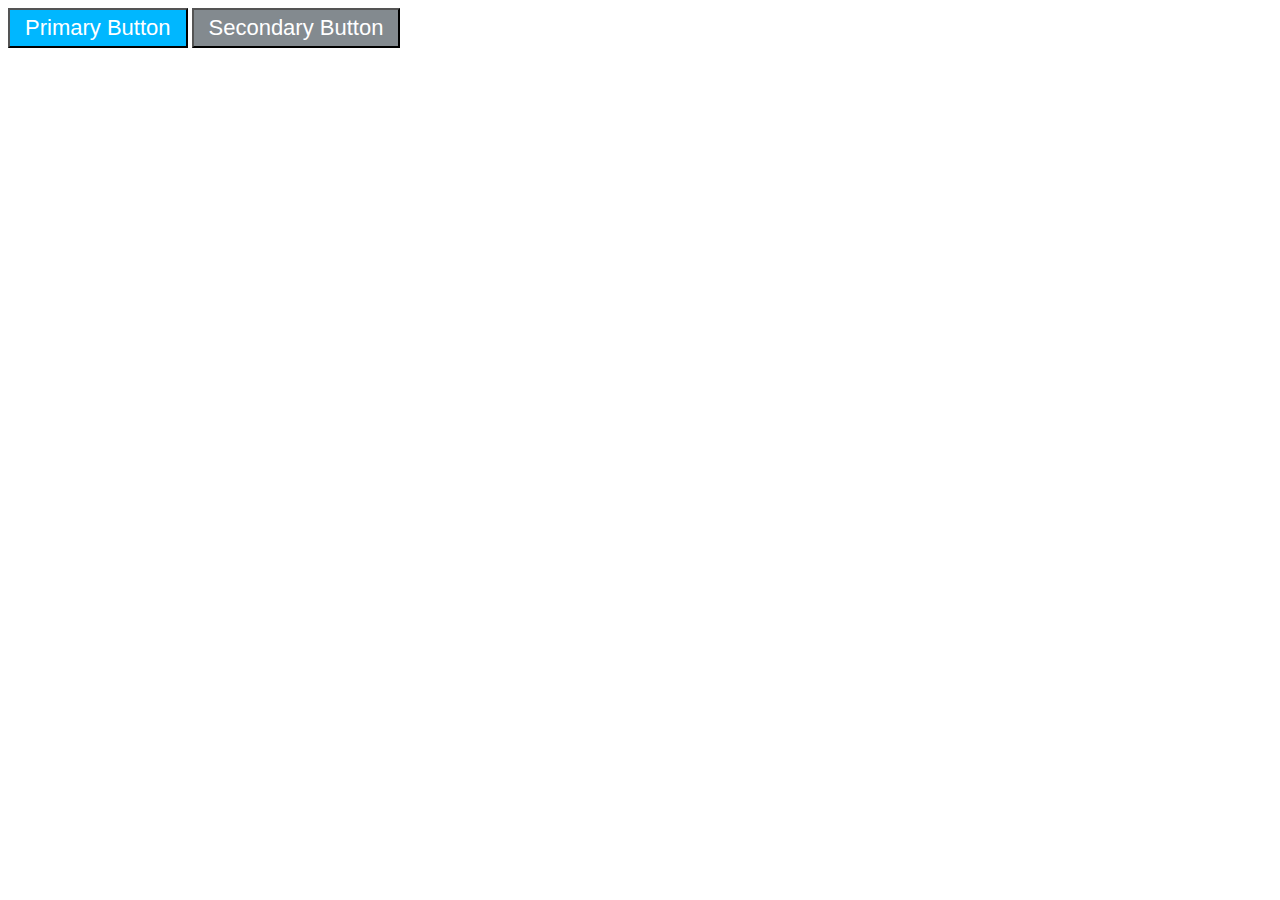
<file: ADVANCED CSS ASSIGNMENT/question1/index.html>
<!DOCTYPE html>
<html lang="en">
<head>
    <meta charset="UTF-8">
    <meta name="viewport" content="width=device-width, initial-scale=1.0">
    <title>VAR FUNCTION</title>
    <link rel="stylesheet" href="style.css">
</head>
<body>
    <button id="primaryBtn">Primary Button</button>
    <button id="secondryBtn">Secondary Button</button>
</body>
</html>
</file>
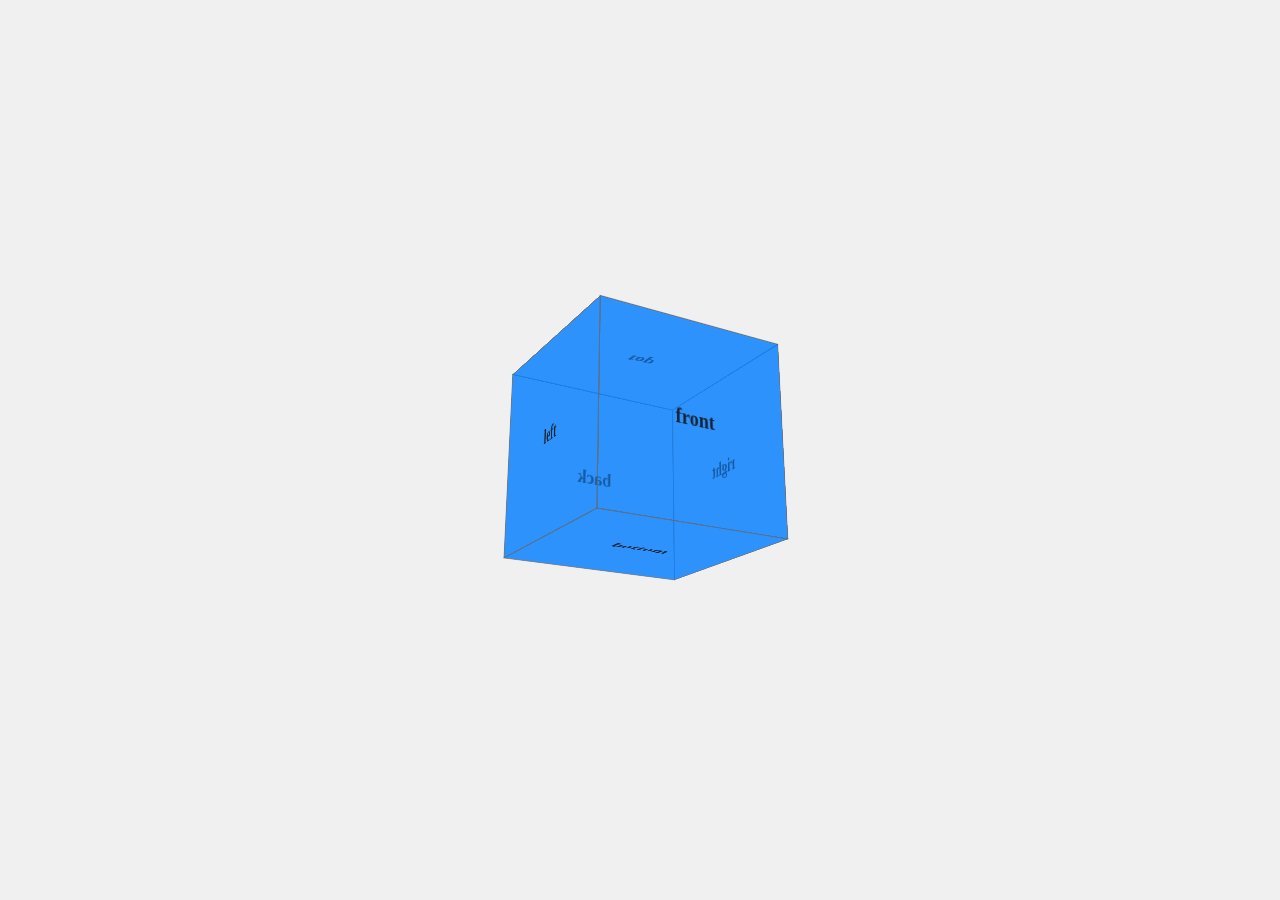
<file: ADVANCED CSS ASSIGNMENT/question2/index.html>
<!DOCTYPE html>
<html lang="en">
<head>
    <meta charset="UTF-8">
    <meta name="viewport" content="width=device-width, initial-scale=1.0">
    <title>cube</title>
    <link rel="stylesheet" href="style.css">
</head>
<body>
    <div class="main_cube">
        <div class="cube">
            <div class="front face">front</div>
            <div class="back face">back</div>
            <div class="right face">right</div>
            <div class="left face">left</div>
            <div class="top face">top</div>
            <div class="bottom face">bottom</div>
        </div>
    </div>
</body>
</html>
</file>
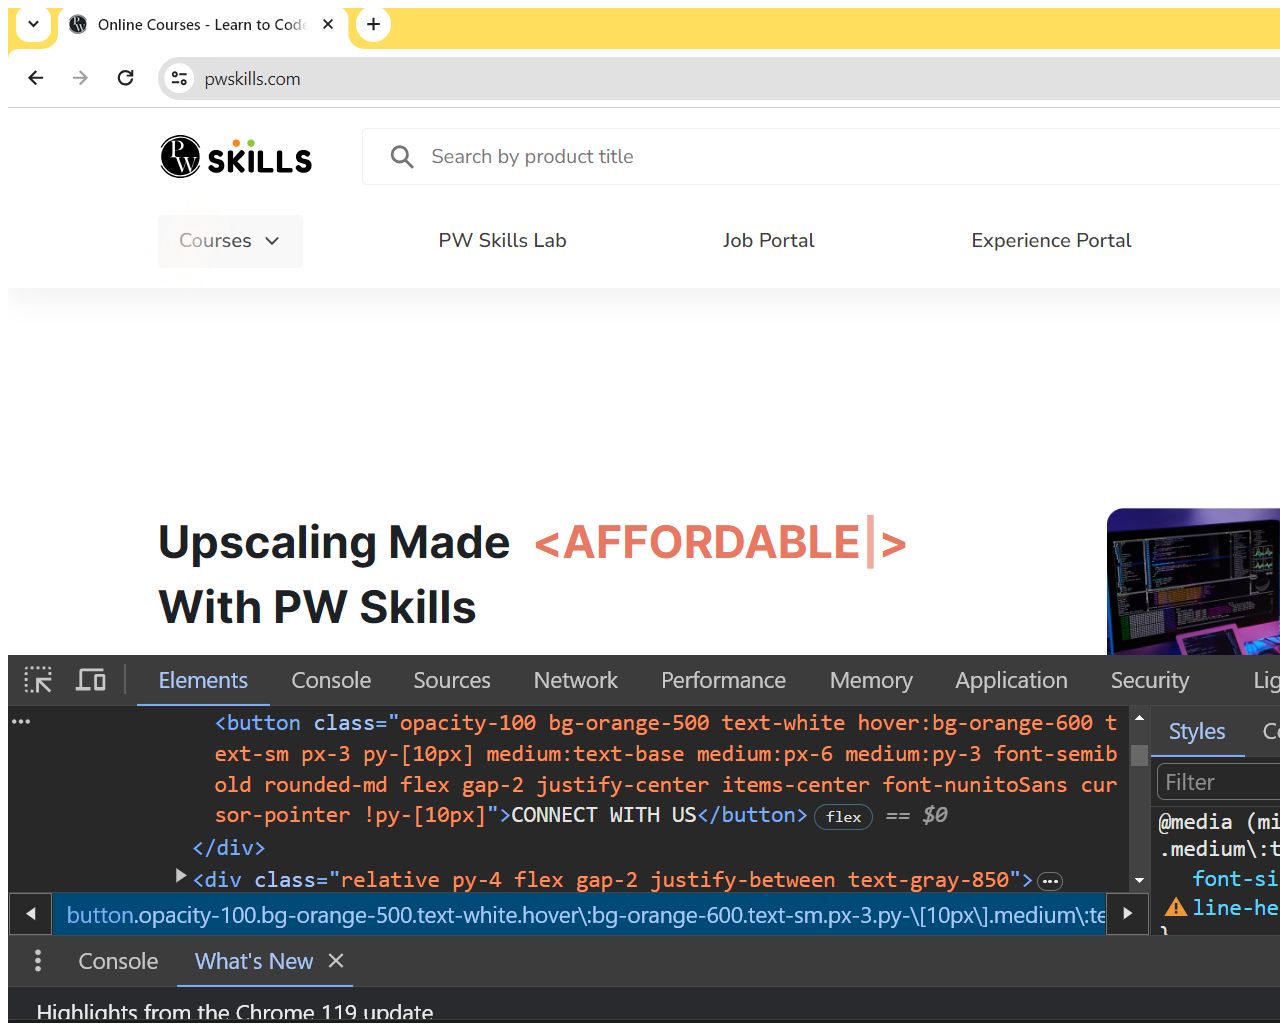
<file: ADVANCED CSS ASSIGNMENT/question5/index.html>
<!DOCTYPE html>
<html lang="en">
<head>
    <meta charset="UTF-8">
    <meta name="viewport" content="width=device-width, initial-scale=1.0">
    <title>Button Content Edit</title>
</head>
<body>
    <img src="./Screenshot 2023-11-18 154554.png" alt="CONNECT WITH US">
</body>
</html>
</file>
<file: ADVANCED CSS ASSIGNMENT/question1/style.css>
:root{
    --primaryColor:#00b7ff;
    --secondaryColor:#838a8f;
}
#primaryBtn{
    background-color: var(--primaryColor);
}
#secondryBtn{
    background-color: var(--secondaryColor);
}
button{
    color: white;
    font-size: 22px;
    padding: 5px 15px;

}
</file>
<file: ADVANCED CSS ASSIGNMENT/question2/style.css>
body {
    display: flex;
    justify-content: center;
    align-items: center;
    background-color: #f0f0f0;
    min-height: 100vh;
    margin: 0;
}

.cube {
    width: 200px;
    height: 200px;
    position: relative;
    transform-style: preserve-3d;
    transform: rotateX(20deg) rotateY(30deg);
}

.face {
    position: absolute;
    width: 200px;
    height: 200px;
    background-color: rgba(0, 123, 255, 0.7);
    border: 1px solid #666;
    display: flex;
    justify-content: center;
    align-items: center;
    font-size: 20px;
    font-weight: bold;
    opacity: 0.8;
}

.front {
    transform: translateZ(100px);
}

.back {
    transform: rotateY(180deg) translateZ(100px);
}

.right {
    transform: rotateY(90deg) translateZ(100px);
}

.left {
    transform: rotateY(-90deg) translateZ(100px);
}

.top {
    transform: rotateX(90deg) translateZ(100px);
}

.bottom {
    transform: rotateX(-90deg) translateZ(100px);
}

.main_cube {
    perspective: 1000px;
}
</file>
